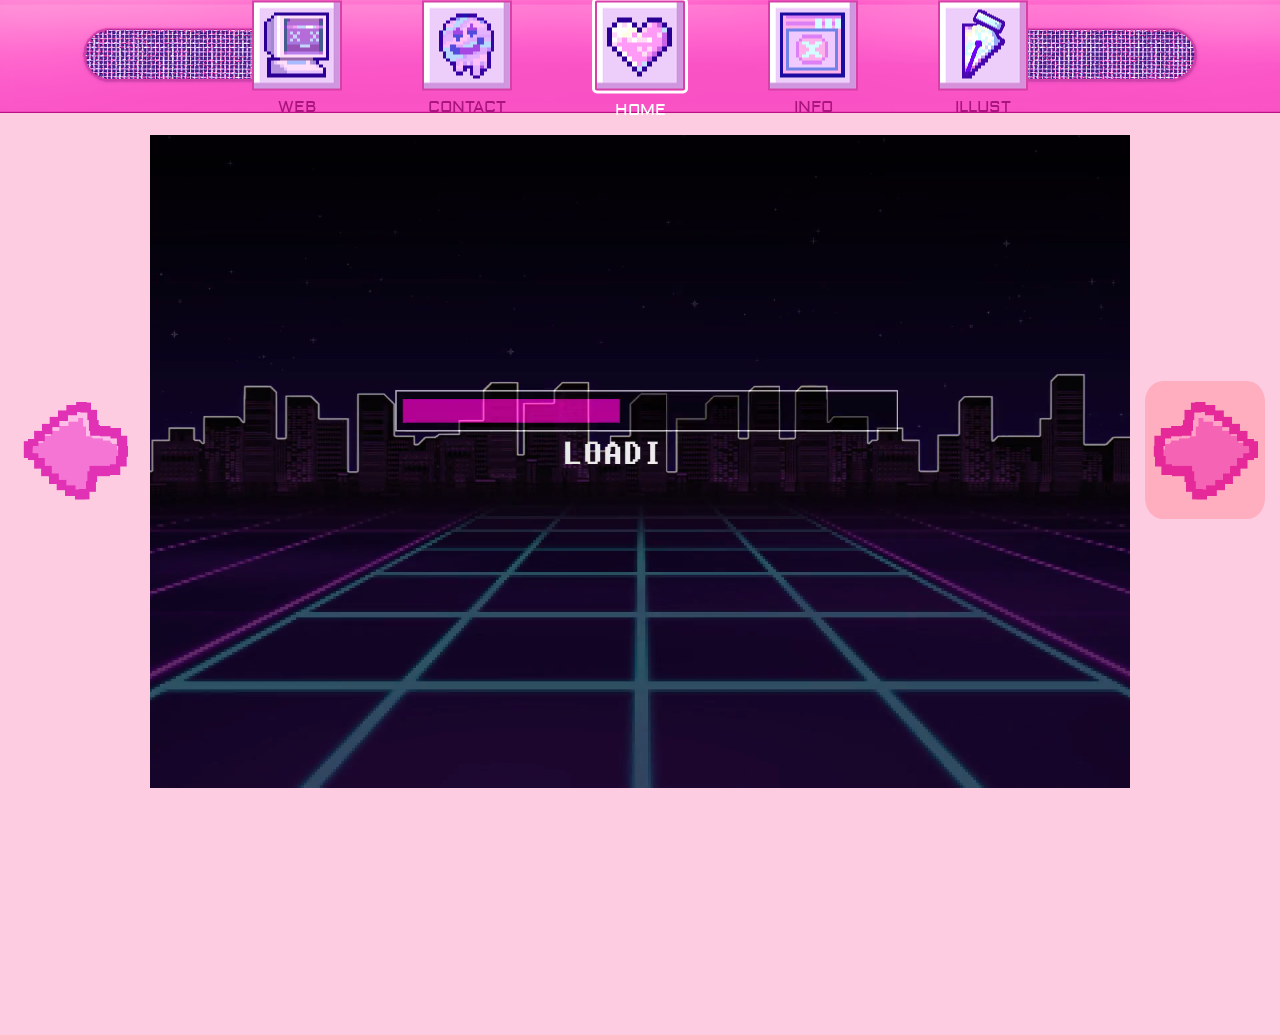
<file: index.html>
<!DOCTYPE html>
<html lang="en">
<head>
    <meta charset="UTF-8">
    <meta name="viewport" content="width=device-width, initial-scale=1.0">
    <link rel="stylesheet" href="style1.css">
    <link rel="preconnect" href="https://fonts.googleapis.com">
    <link rel="preconnect" href="https://fonts.gstatic.com" crossorigin>
    <link href="https://fonts.googleapis.com/css2?family=Aldrich&display=swap" rel="stylesheet">
    <title>Home</title>
</head>
<body>
    <audio src="img/audio.mp3" autoplay loop muted></audio>
    <script>
        document.addEventListener('DOMContentLoaded', function() {
        const audio = document.querySelector('audio');
        audio.muted = false; 
        audio.volume = 1;});
    </script>

    <div class="button_item" id="leftBtn">
        <a href="index4.html"><img src="img/back_button_web_img.png" alt=""></a>
    </div>
    <div class="button_item" id="rightBtn">
        <a href="index1.html" class="blink"><img src="img/next_button_web_img.png" alt=""></a>
    </div>

    <div class="container">
        <div class="navi">
            <div class="navi_icon">
                <li><a href="index3.html"><img src="img/navi_icon1.png" alt=""></a><h4>WEB</h4></li>
                <li><a href="index4.html"><img src="img/navi_icon2.png" alt=""></a><h4>CONTACT</h4></li>
                <li class="home-icon"><a href="index.html"><img src="img/navi_icon3.png" alt=""></a><h4>HOME</h4></li>
                <li><a href="index1.html"><img src="img/navi_icon4.png" alt=""></a><h4>INFO</h4></li>
                <li><a href="index2.html"><img src="img/navi_icon5.png" alt=""></a><h4>ILLUST</h4></li>
            </div>
            <img class="top_img"
            src="img/navi_img.png" alt="">
        </div>
        
        <div class="video-container">
            <video autoplay loop muted>
                <source src="img/loading_re.mp4" type="video/mp4">
            </video>
        </div>

        <img class="overlay-image2" src="img/room_img.png" alt="Overlay Image">
        <div class="overlay-image">
            <img class="overlay-image1" src="img/message_web.png" alt="Overlay Image">
            <div class="message">
                <h1 id="typewriter-text1">Hello!</h1>
                <h1 id="typewriter-text2">Welcome come to my world.▼</h1>
            </div>
        </div>
        
        <script>
            document.querySelector('.overlay-image1').addEventListener('click', function() {
                window.location.href = 'index1.html';
            });
        </script>
    
    <script>
        window.onload = function() {
        // 페이지가 로드될 때 2초 후에 .message의 불투명도를 변경
        setTimeout(function() {
            document.querySelector('.message').style.opacity = '1';
        }, 2000); // 2초 후에 .message가 나타나도록 설정

        // 기존 overlay-image2와 overlay-image3의 지연 애니메이션
        setTimeout(function() {
            document.querySelector('.overlay-image2').style.opacity = '1';
        }, 1200);

        setTimeout(function() {
            document.querySelector('.overlay-image3').style.opacity = '1';
        }, 1000);
    };

    // 타이핑 효과 설정
    document.addEventListener('DOMContentLoaded', (event) => {
        function typeEffect(element, speed, delay, callback) {
            const text = element.innerText;
            element.innerHTML = "";

            setTimeout(() => {
                element.style.opacity = '1';
                let i = 0;
                const timer = setInterval(() => {
                    if (i < text.length) {
                        element.innerHTML += text.charAt(i);
                        i++;
                    } else {
                        clearInterval(timer);
                        if (callback) callback();
                    }
                }, speed);
            }, delay);
        }

        const text1 = document.getElementById('typewriter-text1');
        const text2 = document.getElementById('typewriter-text2');
        const messageDiv = document.querySelector('.message');

        const speed = 50;

        typeEffect(text1, speed, 2500); // 2.5초 후에 첫 번째 텍스트 타이핑 시작
        typeEffect(text2, speed, 3000, () => { // 3초 후에 두 번째 텍스트 타이핑 시작
            // 타이핑이 완료된 후에 깜빡이는 애니메이션 클래스 추가
            messageDiv.classList.add('blinking-message');
        });
    });
    </script>
    
</body>
</html>
</file>
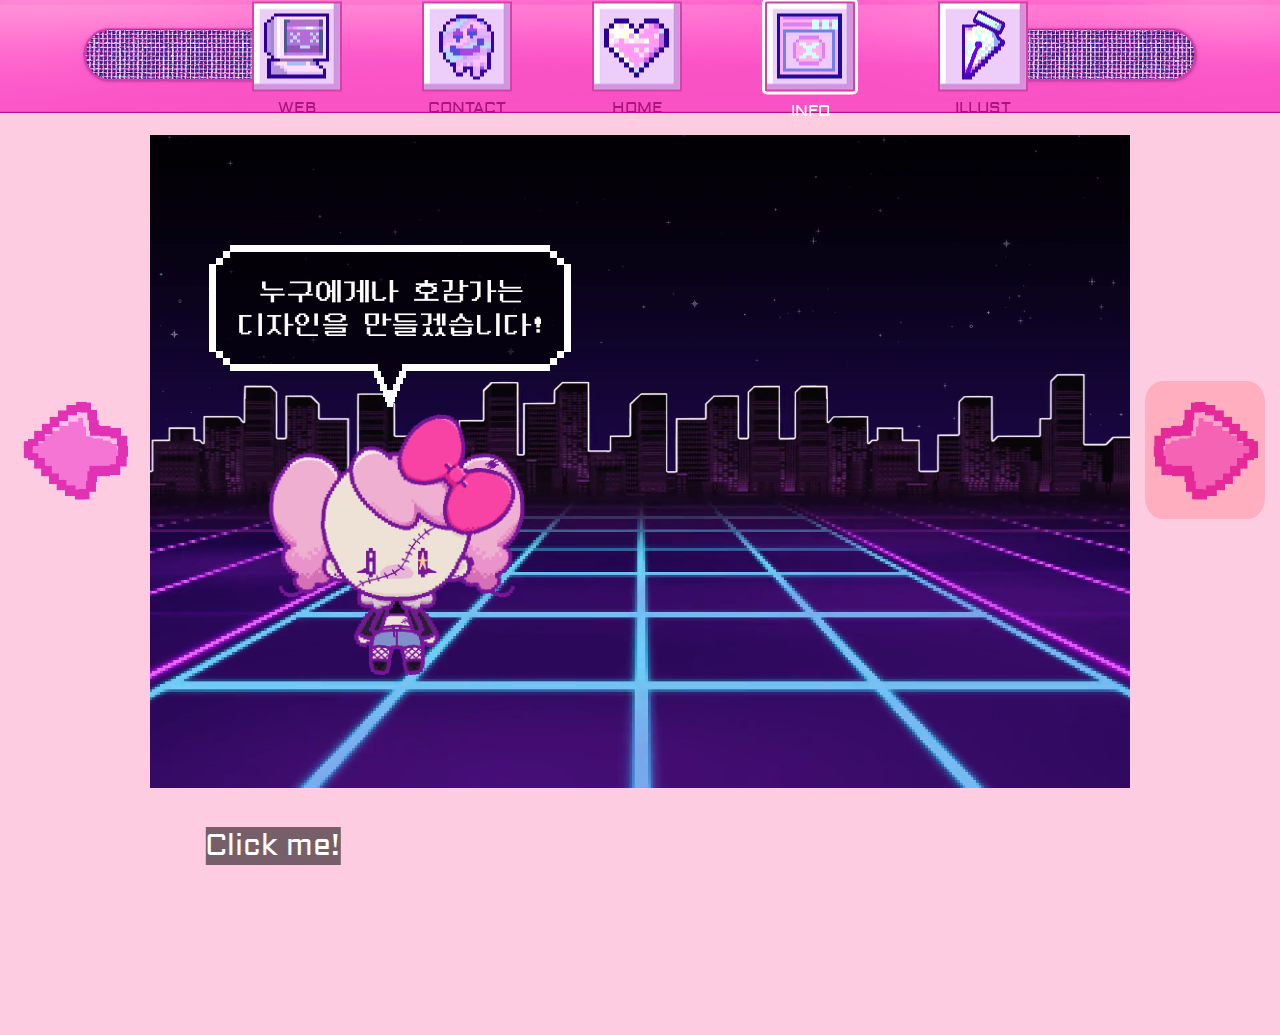
<file: index1.html>
<!DOCTYPE html>
<html lang="en">
<head>
    <meta charset="UTF-8">
    <meta name="viewport" content="width=device-width, initial-scale=1.0">
    <link rel="stylesheet" href="style2.css">
    <link rel="preconnect" href="https://fonts.googleapis.com">
    <link rel="preconnect" href="https://fonts.gstatic.com" crossorigin>
    <link href="https://fonts.googleapis.com/css2?family=Aldrich&display=swap" rel="stylesheet">
    <title>Info</title>
</head>
<body>
    <audio src="img/audio.mp3" autoplay loop muted></audio>
    <script>
        document.addEventListener('DOMContentLoaded', function() {
            const audio = document.querySelector('audio');
            audio.muted = false; // 음소거 해제
            audio.volume = 1; // 최대 볼륨으로 설정

            const overlayImage = document.querySelector('.overlay-image1');
            const skillGraph = document.getElementById('skillGraph');

            overlayImage.addEventListener('click', function() {
                skillGraph.style.display = 'block'; // skill-graph-container를 보여줌
                skillGraph.classList.add('fadeIn'); // 선택 사항: 부드러운 나타남을 위한 클래스 추가
            });

            setTimeout(function() {
                document.querySelector('.skill_thought').classList.add('show', 'burst');
            }, 500); // 500ms 후에 'show' 및 'burst' 클래스 추가

            // 일정 시간이 지난 후 해당 클래스를 제거하여 애니메이션 종료
            setTimeout(function() {
                document.querySelector('.skill_thought').classList.remove('burst');
            }, 500); 
        });
    </script>

    <div class="button_item" id="leftBtn">
        <a href="index.html"><img src="img/back_button_web_img.png" alt=""></a>
    </div>
    <div class="button_item" id="rightBtn">
        <a href="index2.html" class="blink"><img src="img/next_button_web_img.png" alt=""></a>
    </div>

    <div class="container">
        <div class="navi">
            <div class="navi_icon">
                <li><a href="index3.html"><img src="img/navi_icon1.png" alt=""></a><h4>WEB</h4></li>
                <li><a href="index4.html"><img src="img/navi_icon2.png" alt=""></a><h4>CONTACT</h4></li>
                <li><a href="index.html"><img src="img/navi_icon3.png" alt=""></a><h4>HOME</h4></li>
                <li class="home-icon"><a href="index1.html"><img src="img/navi_icon4.png" alt=""></a><h4>INFO</h4></li>
                <li><a href="index2.html"><img src="img/navi_icon5.png" alt=""></a><h4>ILLUST</h4></li>
            </div>
            <img class="top_img" src="img/navi_img.png" alt="">
        </div>

        <div class="video-container">
            <video autoplay loop muted>
                <source src="img/no_loading.mp4" type="video/mp4">
            </video>
        </div>


        <div class="overlay-container">
            <img class="overlay-image1" src="img/character.png" alt="Overlay Image">
            <div class="click-container">
                <p class="click-me">Click me!</p>
            </div>
        </div>
        
        <div class="skill_thought">
            <img class="overlay-image2" src="img/thought.png" alt="Overlay Image">
        </div>

        <div class="skill-graph-container" id="skillGraph">
            <img class="skill_box" src="img/skill-window.png" alt="">
        </div>
    </div>
          

    <script>
document.addEventListener('DOMContentLoaded', function() {
    setTimeout(function() {
        document.querySelector('.skill_thought').classList.add('show', 'burst');
    }, 500); 
});

setTimeout(function() {
    document.querySelector('.skill_thought').classList.remove('burst');
}, 500); 
    </script>


</body>
</html>
</file>
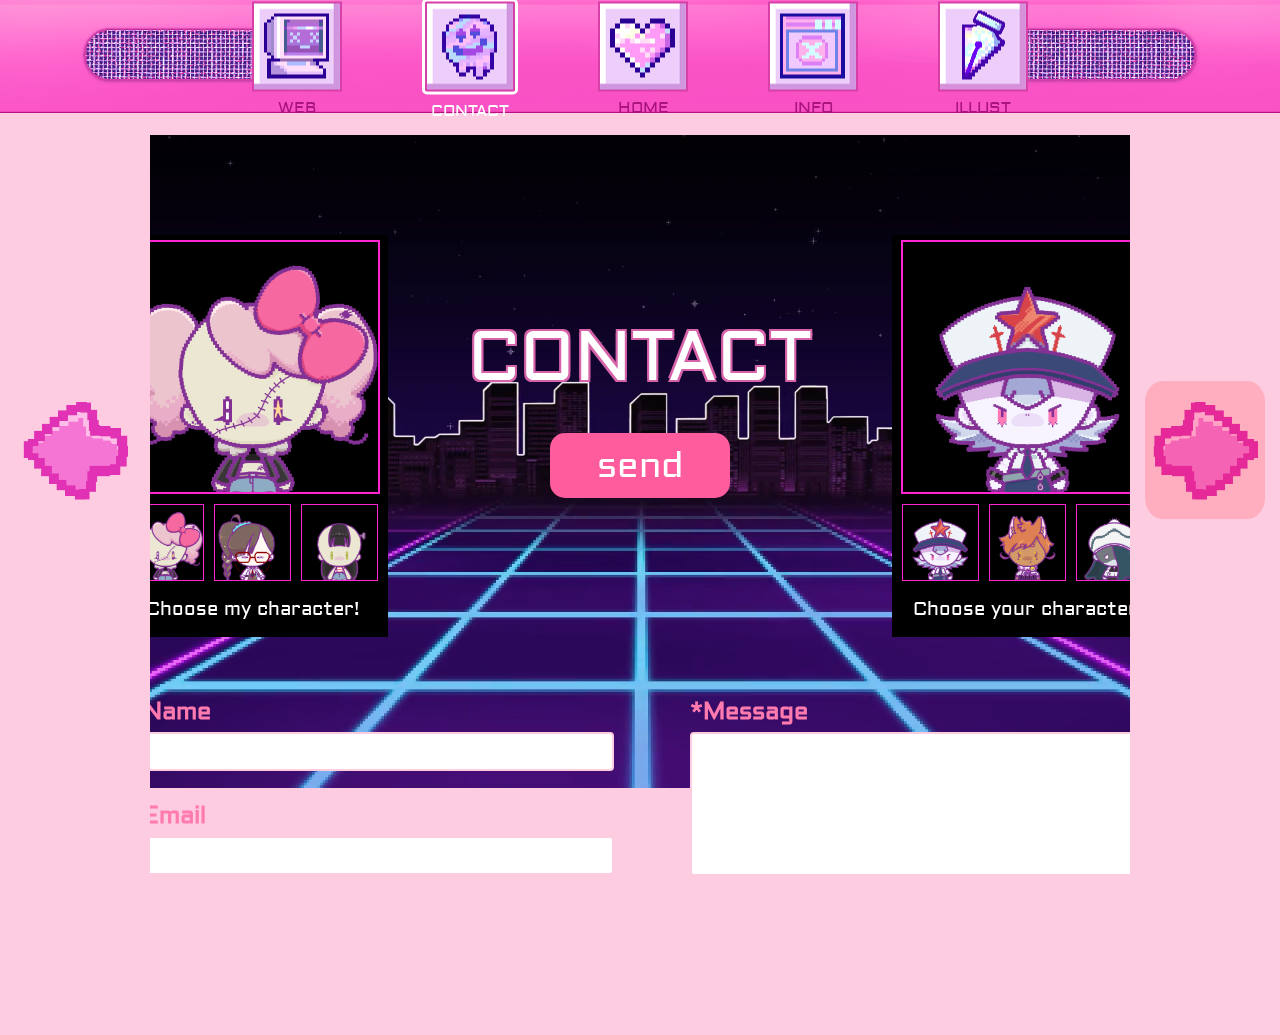
<file: index4.html>
<!DOCTYPE html>
<html lang="en">
<head>
    <meta charset="UTF-8">
    <meta name="viewport" content="width=device-width, initial-scale=1.0">
    <link rel="stylesheet" href="style5.css">
    <link rel="preconnect" href="https://fonts.googleapis.com">
    <link rel="preconnect" href="https://fonts.gstatic.com" crossorigin>
    <link href="https://fonts.googleapis.com/css2?family=Aldrich&display=swap" rel="stylesheet">
    <title>Contact</title>
</head>
<body>
    <audio src="img/audio.mp3" autoplay loop muted></audio>
    <script>
        document.addEventListener('DOMContentLoaded', function() {
    const audio = document.querySelector('audio');
    audio.muted = false; // 음소거 해제
    audio.volume = 1; // 최대 볼륨으로 설정
});
    </script>

    <div class="button_item" id="leftBtn">
        <a href="index3.html"><img src="img/back_button_web_img.png" alt=""></a>
    </div>
    <div class="button_item" id="rightBtn">
        <a href="index.html" class="blink"><img src="img/next_button_web_img.png" alt=""></a>
    </div>
    <div class="container">
        <div class="navi">
            <div class="navi_icon">
                <li><a href="index3.html"><img src="img/navi_icon1.png" alt=""></a><h4>WEB</h4></li>
                <li class="home-icon"><a href="index4.html"><img src="img/navi_icon2.png" alt=""></a><h4>CONTACT</h4></li>
                <li><a href="index.html"><img src="img/navi_icon3.png" alt=""></a><h4>HOME</h4></li>
                <li><a href="index1.html"><img src="img/navi_icon4.png" alt=""></a><h4>INFO</h4></li>
                <li><a href="index2.html"><img src="img/navi_icon5.png" alt=""></a><h4>ILLUST</h4></li>
            </div>
            <img class="top_img"
            src="img/navi_img.png" alt="">
        </div>
        
        
        <div class="video-container">
            <video autoplay loop muted>
                <source src="img/no_loading.mp4" type="video/mp4">
            </video>
        </div>


        <div class="select_container">
            <div class="photo-container">
                <div class="photo-box1" id="box1">
                    <img src="img/photobox1.png" alt="증명사진 1" class="photo" id="photo1">
                </div>
                <div class="mini-boxes" id="mini-boxes1">
                    <div class="mini-box">
                        <img src="img/photobox1.png" alt="작은 이미지 1" onclick="changeImage('photo1', 'img/photobox1.png')" class="mini-image">
                    </div>
                    <div class="mini-box">
                        <img src="img/photobox2.png" alt="작은 이미지 2" onclick="changeImage('photo1', 'img/photobox2.png')" class="mini-image">
                    </div>
                    <div class="mini-box">
                        <img src="img/photobox3.png" alt="작은 이미지 3" onclick="changeImage('photo1', 'img/photobox3.png')" class="mini-image">
                    </div>
                </div>
                <h3>Choose my character!</h3>
            </div>
    
            <div class="overlay">
                <h1>CONTACT</h1>
                <a href="" class="overlay-button">send</a>
            </div>
    
            <div class="photo-container">
                <div class="photo-box2" id="box2">
                    <img src="img/photobox4.png" alt="증명사진 2" class="photo" id="photo2">
                </div>
                <div class="mini-boxes" id="mini-boxes2">
                    <div class="mini-box">
                        <img src="img/photobox4.png" alt="작은 이미지 4" onclick="changeImage('photo2', 'img/photobox4.png')" class="mini-image">
                    </div>
                    <div class="mini-box">
                        <img src="img/photobox5.png" alt="작은 이미지 5" onclick="changeImage('photo2', 'img/photobox5.png')" class="mini-image">
                    </div>
                    <div class="mini-box">
                        <img src="img/photobox6.png" alt="작은 이미지 6" onclick="changeImage('photo2', 'img/photobox6.png')" class="mini-image">
                    </div>
                </div>
                <h3>Choose your character!</h3>
            </div>
        </div>
   
        <div class="contact-container">
            <div class="form_left">
                <div class="form-group">
                    <label for="name">*Name</label>
                    <input type="text" id="name" name="name" required>
                </div>
                <div class="form-group">
                    <label for="email">*Email</label>
                    <input type="email" id="email" name="email" required>
                </div>
            </div>
        
            <div class="form_right">
                <div class="form-group">
                    <label for="message">*Message</label>
                    <textarea id="message" name="message" rows="5" required></textarea>
                </div>
            </div>
        </div>


    </div>
    

    <script>
        function changeImage(photoId, newSrc) {
            const photo = document.getElementById(photoId);
            photo.src = newSrc;
        }
    </script>
</body>
</html>
</file>
<file: style1.css>
@font-face {
    font-family: 'DungGeunMo';
    src: url('https://fastly.jsdelivr.net/gh/projectnoonnu/noonfonts_six@1.2/DungGeunMo.woff') format('woff');
    font-weight: normal;
    font-style: normal;
}
@import url('https://fonts.googleapis.com/css2?family=Aldrich&display=swap');




* {
    margin: 0;
    padding: 0;
    cursor: url('img/cursor.png'), auto;
    font-weight: normal;
}

body {
    background-color: rgb(254, 204, 224);
}

.navi {
    position: fixed;
    overflow: hidden;
    width: 100vw;
    left: 0;
    top: 0;
    z-index: 999;
}

.top_img{
    width: 100vw;
}

.navi_icon {
    position: absolute;
    top: 50%;
    left: 50%;
    transform: translate(-50%, -50%);
    width: 50%; 
    display: flex;
    justify-content: center; 
    align-items: center; 
    z-index: 1;
    color: rgb(170, 20, 125);
    font-weight: normal;
}

.navi_icon li {
    font-family: "Aldrich", sans-serif;
    cursor: pointer;
    transition: transform 0.1s;
    list-style: none;
    margin-right: 80px;
    text-align: center;
    font-weight: normal;
}

.navi_icon li:last-child {
    margin-right: 0;
}

.navi li a:hover img {
    transform: scale(0.95);
    box-shadow: 0 0px 10px rgba(66, 6, 43, 0.3);
    cursor: url('img/cursor.png'), auto;
}

.home-icon img {
    border: 3px solid white;
    border-radius: 5px;
}

.home-icon h4 {
    color: white; 
}

.container {
    width: 100%;
    height: 100%;
    padding-top: 15vh;
    margin: 0 auto;
    position: relative;
    display: flex;
    flex-direction: column;
    align-items: center;
}

.button {
    position: fixed;
    width: 100vw;
    height: 100vh;
    display: flex;
    justify-content: space-between;
    z-index: 1;
}

.button_item {
    position: fixed;
    width: auto;
    height: 100vh;
    background-color: #FECCE0;
    display: flex;
    align-items: center;
    z-index: 3;
}

#leftBtn {
    left: 0;
}

#rightBtn {
    right: 0;
}

.button_item img {
    display: block;
    width: 70%;
    margin: 0 auto;
    height: auto;
    transition: transform 0.2s;
}

.button_item a:hover img {
    transform: scale(0.95);
}

.blink {
    position: relative;
    display: inline-block;
}

.blink::before {
    content: "";
    position: absolute;
    top: 0;
    left: 10%;
    width: 80%;
    height: 100%;
    border-radius: 15%;
    background-color: rgba(255, 0, 0, 0.144); 
    animation: blink-animation 1s infinite;
    z-index: 1;
}

.blink img {
    position: relative;
    z-index: 0;
    display: block;
}

@keyframes blink-animation {
    0%, 100% { opacity: 1; }
    50% { opacity: 0; }
}

.video-container {
    position: absolute;
    left: 50%;
    transform: translateX(-50%);
    width: 100vw;
    height: 100vh;
    z-index: -1;
}

video {
    width: 100%;
}

.overlay-image {
    width: 50%;
    position: relative;
    display: flex;
    margin-top: -15vh;
    flex-direction: column;
    align-items: center;
}

.overlay-image1 {
    width: 100%;
    z-index: 0;
    opacity: 0;
    animation: slideFromBottom 1.5s ease forwards;
    animation-delay: 1.5s;
    cursor: pointer;
    z-index: 10;
}

.message {
    color: white;
    font-family: "Aldrich", sans-serif;
    font-weight: 400;
    font-style: normal;
    position: absolute;
    top: 45%;
    left: 5%;
    font-size: 1vw;
    z-index: 10;
    opacity: 0;
    transition: opacity 1s ease;
}

.typewriter-text {
    display: inline-block;
    overflow: hidden;
    white-space: nowrap;
    opacity: 0;
    width: 0;
    animation: blink-caret .75s step-end infinite;
    position: absolute;
    bottom: -20px; 
    font-family: "Aldrich", sans-serif;
    font-weight: 400;
    font-style: normal;
}

@keyframes blink-caret {
    from, to { border-color: transparent; }
    50% { border-color: orange; }
}

@keyframes slideFromBottom {
    from {
        margin-top: 0%;
        opacity: 0;
    }
    to {
        margin-top: 2%;
        opacity: 1;
    }
}

@keyframes blink-animation-message {
    0%, 100% { opacity: 1; }
    50% { opacity: 0; }
}

.blinking-message {
    animation: blink-animation-message 1.3s infinite;
}

.overlay-image2 {
    width: 43%;
    margin-top: 60px;
    height: auto;
    z-index: -1;
    opacity: 0;
    transition: opacity 0.8s;
}
</file>
<file: style2.css>
@font-face {
  font-family: 'DungGeunMo';
  src: url('https://fastly.jsdelivr.net/gh/projectnoonnu/noonfonts_six@1.2/DungGeunMo.woff') format('woff');
  font-weight: normal;
  font-style: normal;
 }
@import url('https://fonts.googleapis.com/css2?family=Aldrich&display=swap');
     *{
     cursor: url('img/cursor.png'), auto;
     margin: 0;
     padding: 0;
 }

* {
    margin: 0;
    padding: 0;
    font-family: "Aldrich", sans-serif;
    font-weight: 400;
    font-style: normal;
}

body {
    background-color: rgb(254, 204, 224);
}

.container {
    width: 100%;
    height: 100%;
    padding-top: 15vh;
    margin: 0 auto;
    position: relative;
    display: flex;
    flex-direction: column;
    align-items: center;
}

.navi {
  position: fixed;
  overflow: hidden;
  width: 100vw;
  left: 0;
  top: 0;
  z-index: 999;
}

.top_img{
  width: 100vw;
}

.navi_icon {
position: absolute;
top: 50%;
left: 50%;
transform: translate(-50%, -50%);
width: 50%; 
display: flex;
justify-content: center; 
align-items: center; 
z-index: 1;
color: rgb(170, 20, 125);
font-weight: normal; 
}

.navi_icon li {
font-family: "Aldrich", sans-serif;
cursor: pointer;
transition: transform 0.1s;
list-style: none;
margin-right: 80px;
text-align: center;
font-weight: normal;
}

.navi_icon li:last-child {
  margin-right: 0;
}

.navi li a:hover img {
      transform: scale(0.95);
      box-shadow: 0 0px 10px rgba(66, 6, 43, 0.3);
}

.home-icon img {
  border: 3px solid white;
  border-radius: 5px;
}

.home-icon h4 {
  color: white; 
}

@keyframes fadeInSilhouette {
  0% {
      filter: brightness(0) blur(2px);
      opacity: 0;
  }
  100% {
      filter: brightness(1) blur(0);
      opacity: 1;
  }
}

@keyframes bounce {
  0%, 100% {
      transform: translateX(-145%) translateY(0);
  }
  50% {
      transform: translateX(-145%) translateY(-5px);
  }
}


.button {
  position: fixed;
  width: 100vw;
  height: 100vh;
  display: flex;
  justify-content: space-between;
  z-index: 1;
}

.button_item {
  position: fixed;
  width: auto;
  height: 100vh;
  background-color: #FECCE0;
  display: flex;
  align-items: center;
  z-index: 3;
}

#leftBtn {
  left: 0;
}

#rightBtn {
  right: 0;
}

.button_item img {
  display: block;
  width: 70%;
  margin: 0 auto;
  height: auto;
  transition: transform 0.2s;
}

.button_item a:hover img {
  transform: scale(0.95);
}

.blink {
  position: relative;
  display: inline-block;
}

.blink::before {
  content: "";
  position: absolute;
  top: 0;
  left: 10%;
  width: 80%;
  height: 100%;
  border-radius: 15%;
  background-color: rgba(255, 0, 0, 0.144); 
  animation: blink-animation 1s infinite;
  z-index: 1;
}

.blink img {
  position: relative;
  z-index: 0; 
  display: block;
}

@keyframes blink-animation {
  0%, 100% { opacity: 1; }
  50% { opacity: 0; }
}

.video-container {
    position: absolute;
    left: 50%;
    transform: translateX(-50%);
    width: 100vw;
    height: 100vh;
    z-index: -1;
}

video {
    width: 100%;
}


.skill_thought {
  position: relative;
  display: flex;
  justify-content: center;
  padding: 110px;
  right: 19.5%;
  opacity: 0; 
  transition: opacity 1s ease;
}

.skill_thought.show { 
  opacity: 1;
}


.burst {
  animation: burstAnimation 0.7s ease-in-out; 
}

@keyframes burstAnimation {
  0% {
      transform: scale(0);
      opacity: 0; 
  }
  50% {
      transform: scale(1.1); 
      opacity: 1; 
  }
  100% {
      transform: scale(1); 
      opacity: 1; 
  }
}

  .skill_box {
    position: absolute;
    transform: translateX(-50%);
    z-index: 1;
    width: 45vw; 
    height: auto; 
    transform: translate(-100%, 0) scale(0); 
    opacity: 0;
    animation: pullAndGrow 0.35s forwards, fadeInSilhouette 0.4s ease-in-out forwards; 
    position: relative; 
  }


  .skill-graph-container {
    position: absolute;
    top:40%;
    left:65%;
  }

  .overlay-image1 {
    width: 20vw;
    transform: translateX(-145%); 
    left: 50%;
    top: 80%;
    padding: 0;
    position: absolute;
    cursor: pointer;
    animation: fadeInSilhouette 0.8s ease-in-out forwards, bounce 1.8s ease-in-out infinite 0.7s; /* 페이드인 후 바운스 애니메이션 */
}

.overlay-container {
    text-align: center;
    display: flex; 
    flex-direction: column; 
    align-items: center; 
    justify-content: center; 
}

.click-container {
    animation: fadeInSilhouette 0.8s ease-in-out forwards;
    position: absolute;
    top:160%;
    transform: translateX(-272%); 
    text-align: center; 
}

.click-me {
    background-color: rgba(0, 0, 0, 0.534);
    font-size: 30px; 
    color: #fff;
    transition: color 0.3s; 
}


.skill-graph-container {
    display: none;
    position: absolute;
    transform: translateX(-50%);
    z-index: 2; 
    margin: 0 auto;
    overflow: hidden;
}


@keyframes pullAndGrow {
    0% {
        transform: translate(-100%, 0) scale(0);
        opacity: 0;
    }
    100% {
        transform: translate(0, 0) scale(1); 
        opacity: 1; 
    }
}



@keyframes fadeIn {
    0% {
        opacity: 0;
    }
    100% {
        opacity: 1;
    }
}
</file>
<file: style5.css>
@font-face {
    font-family: 'DungGeunMo';
    src: url('https://fastly.jsdelivr.net/gh/projectnoonnu/noonfonts_six@1.2/DungGeunMo.woff') format('woff');
    font-weight: normal;
    font-style: normal;
}
@import url('https://fonts.googleapis.com/css2?family=Aldrich&display=swap');
   *{
   cursor: url('img/cursor.png'), auto;
   margin: 0;
   padding: 0;
   font-weight: normal;
}
* {
    margin: 0;
    padding: 0;
}

body {
    background-color: rgb(254, 204, 224);
    font-family: "Aldrich", sans-serif;
    font-weight: 400;
    font-style: normal;
}

.navi {
    position: fixed;
    overflow: hidden;
    width: 100vw;
    left: 0;
    top: 0;
    z-index: 999;
}

.top_img{
    width: 100vw;
}

.navi_icon {
    position: absolute;
    top: 50%;
    left: 50%;
    transform: translate(-50%, -50%);
    width: 50%; 
    display: flex;
    justify-content: center; 
    align-items: center; 
    z-index: 1;
    color: rgb(170, 20, 125);
}
    
.navi_icon li {
    font-family: "Aldrich", sans-serif;
     cursor: pointer;
    transition: transform 0.1s;
    list-style: none;
    margin-right: 80px;
    text-align: center;
}

.navi_icon li:last-child {
    margin-right: 0;
}

.navi li a:hover img {
    transform: scale(0.95);
    box-shadow: 0 0px 10px rgba(66, 6, 43, 0.3);
}

.home-icon img {
    border: 3px solid white;
    border-radius: 5px;
}
.home-icon h4 {
    color: white; 
}

.container {
    width: 100%;
    height: 100%;
    padding-top: 15vh;
    margin: 0 auto;
    position: relative;
    display: flex;
    flex-direction: column;
    align-items: center;
}


.button {
    position: fixed;
    width: 100vw;
    height: 100vh;
    display: flex;
    justify-content: space-between;
    z-index: 1;
  }
  
.button_item {
    position: fixed;
    width: auto;
    height: 100vh;
    background-color: #FECCE0;
    display: flex;
    align-items: center;
    z-index: 3;
  }
  
  #leftBtn {
    left: 0;
  }
  
  #rightBtn {
    right: 0;
  }
  
  .button_item img {
    display: block;
    width: 70%;
    margin: 0 auto;
    height: auto;
    transition: transform 0.2s;
  }
  
  .button_item a:hover img {
    transform: scale(0.95);
  }
  
  .blink {
    position: relative;
    display: inline-block;
  }
  
  .blink::before {
    content: "";
    position: absolute;
    top: 0;
    left: 10%;
    width: 80%;
    height: 100%;
    border-radius: 15%;
    background-color: rgba(255, 0, 0, 0.144);
    animation: blink-animation 1s infinite;
    z-index: 1;
  }
  
  .blink img {
    position: relative;
    z-index: 0;
    display: block;
  }
  
  @keyframes blink-animation {
    0%, 100% { opacity: 1; }
    50% { opacity: 0; }
  }

.video-container {
    position: absolute;
    left: 50%;
    transform: translateX(-50%);
    width: 100vw;
    height: 100vh;
    z-index: -1;
}

video {
    width: 100%;
}


.overlay-button {
    background-color: #FF5C9D;
    height: 65px;
    width: 180px;
    border-radius: 15px;
    margin: 30px auto 0;
    display: flex;
    justify-content: center;
    align-items: center;
    color: #fff;
    text-decoration: none;
    font-size: 36px;
    cursor: pointer;
    transition: background-color 0.3s, color 0.3s;
}

.overlay-button:hover {
    background-color: #fff;
    color: #FF5C9D;
}

.overlay h1 {
    font-size: 70px;
    color: #fff;
    text-shadow: -2px -2px 0 #D662A9, 2px -2px 0 #D662A9, -2px 2px 0 #D662A9, 2px 2px 0 #D662A9;
}

.overlay-image_name {
    color: #fff;
    font-size: 32px;
    margin-top: 10px;
    text-align: center;
}

.overlay-image {
    width: 50%;
}

.contact-container {
    display: flex; 
    gap: 100px;
    padding: 20px 40px;
    border-radius: 8px;
    width: 1100px; 
    box-sizing: border-box; 
}

.form_left,
.form_right {
    flex: 1;
}

.form-group {
    margin-bottom: 30px;
}

.form-group label {
    display: block;
    margin-bottom: 5px;
    font-weight: bold;
    font-size: 24px;
    color: #ff7aaf;
}

.form-group input,
.form-group textarea {
    width: 100%;
    padding: 10px;
    border: 2px solid #FECCE0;
    border-radius: 4px;
}

#message {
    height: 120px;
}

.select_container {
    display: flex;
    justify-content: space-between;
    margin-bottom: 40px;
    margin-top: 100px;
}

.photo-container {
    display: flex;
    flex-direction: column;
    align-items: center;
    background-color: rgb(0, 0, 0);
    padding: 5px;
}

.photo-container h3{
    color: #fff;
    padding: 10px;
    font-weight: normal;
}

.photo-box1, .photo-box2 {
    border: 2px solid rgb(255, 37, 208);
    width: 250px;
    height: 250px;
    display: flex;
    align-items: center;
    justify-content: center;
}

.photo {
    width: 100%;
    height: 100%;
    object-fit: cover;
}

.mini-boxes {
    display: flex;
    justify-content: center;
    margin-top: 10px;
}

.mini-box {
    margin: 0 5px;
}

.mini-image {
    border: 1px solid rgb(255, 37, 208);
    width: 75px;
    height: 75px;
    cursor: pointer;
    object-fit: cover;
    animation: blink-animation2 3.5s infinite;
}

.overlay{
padding: 80px;
}

.overlay-button {
background-color: #FF5C9D;
height: 65px;
width: 180px;
border-radius: 15px;
margin: 30px auto 0;
display: flex;
justify-content: center;
align-items: center;
color: #fff;
text-decoration: none;
font-size: 36px;
cursor: pointer;
transition: background-color 0.3s, color 0.3s;
}

.overlay-button:hover {
background-color: #fff;
color: #FF5C9D;
}

.overlay h1 {
font-size: 70px;
color: #fff;
text-shadow: -2px -2px 0 #D662A9, 2px -2px 0 #D662A9, -2px 2px 0 #D662A9, 2px 2px 0 #D662A9;
}


@keyframes blink-animation2 {
0%, 50%, 100% {
    opacity: 1;
}
25%, 75% {
    opacity: 0.5;
}
}
</file>
